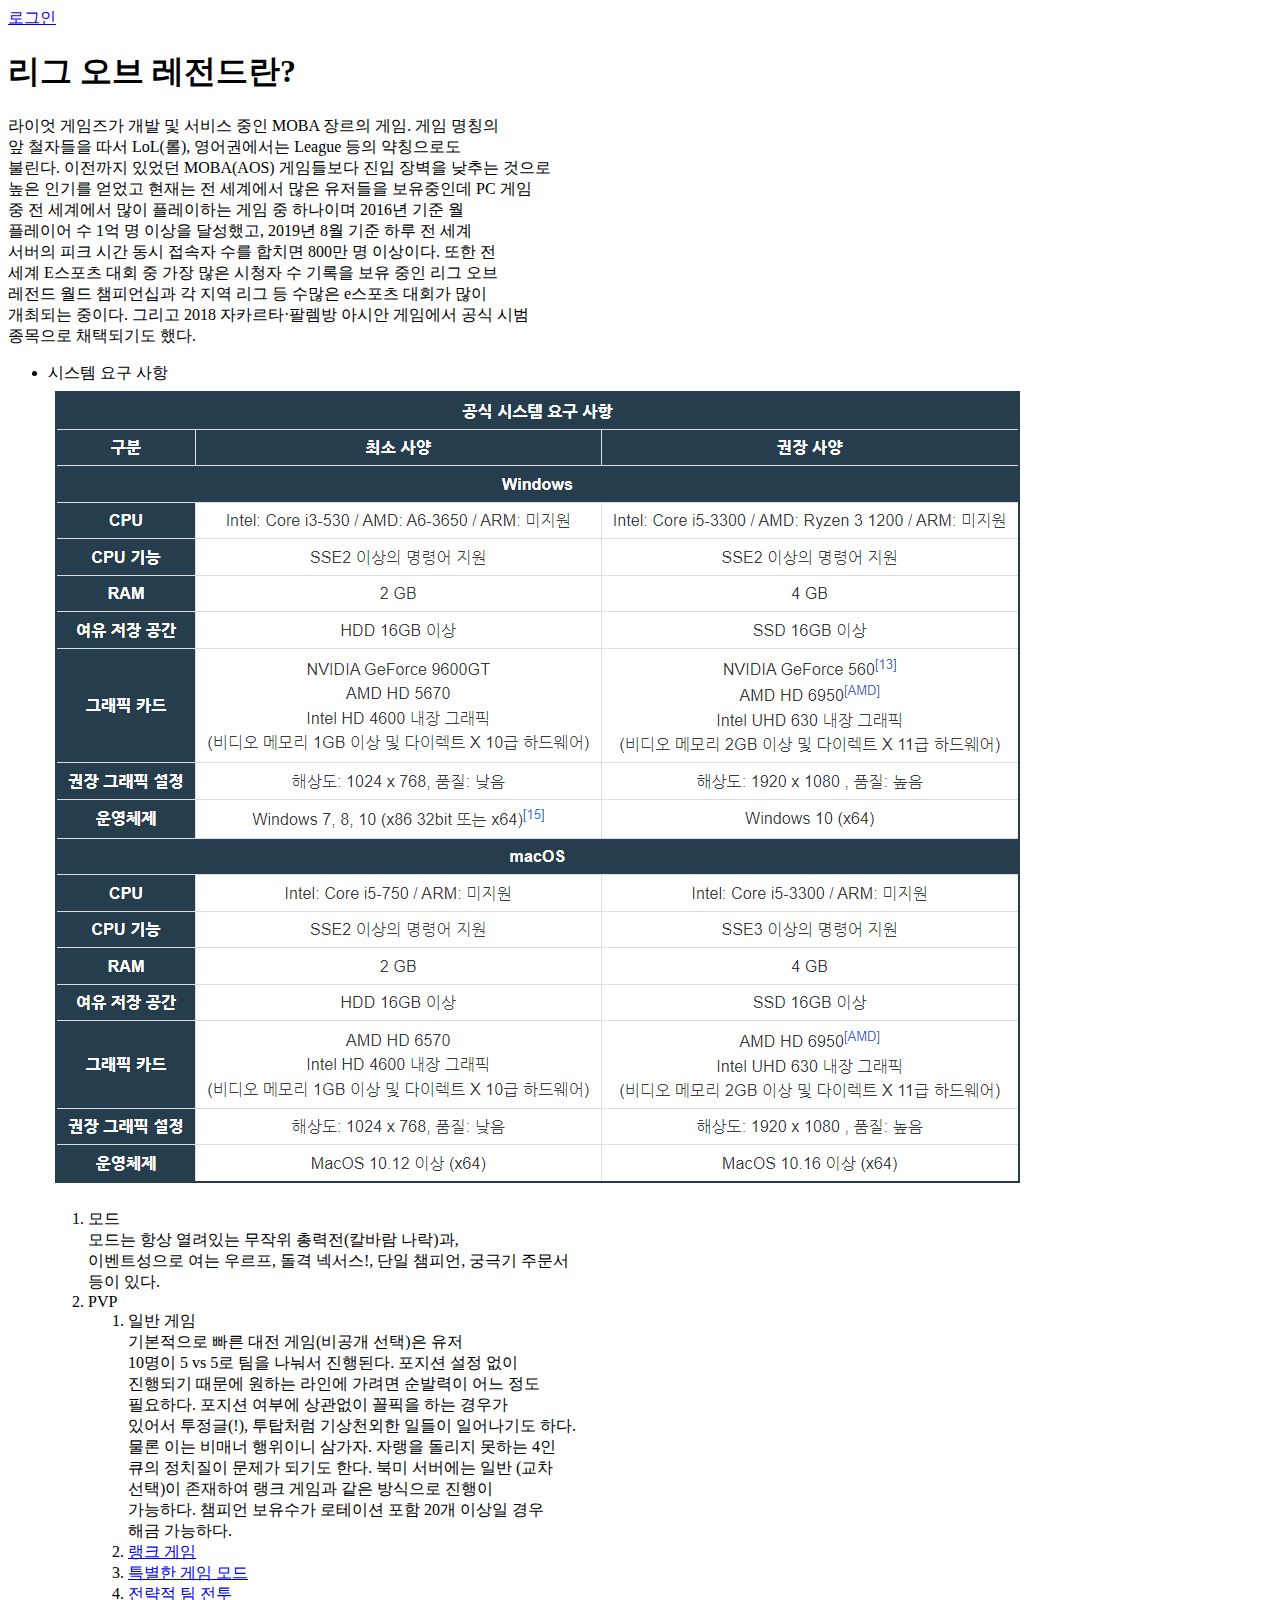
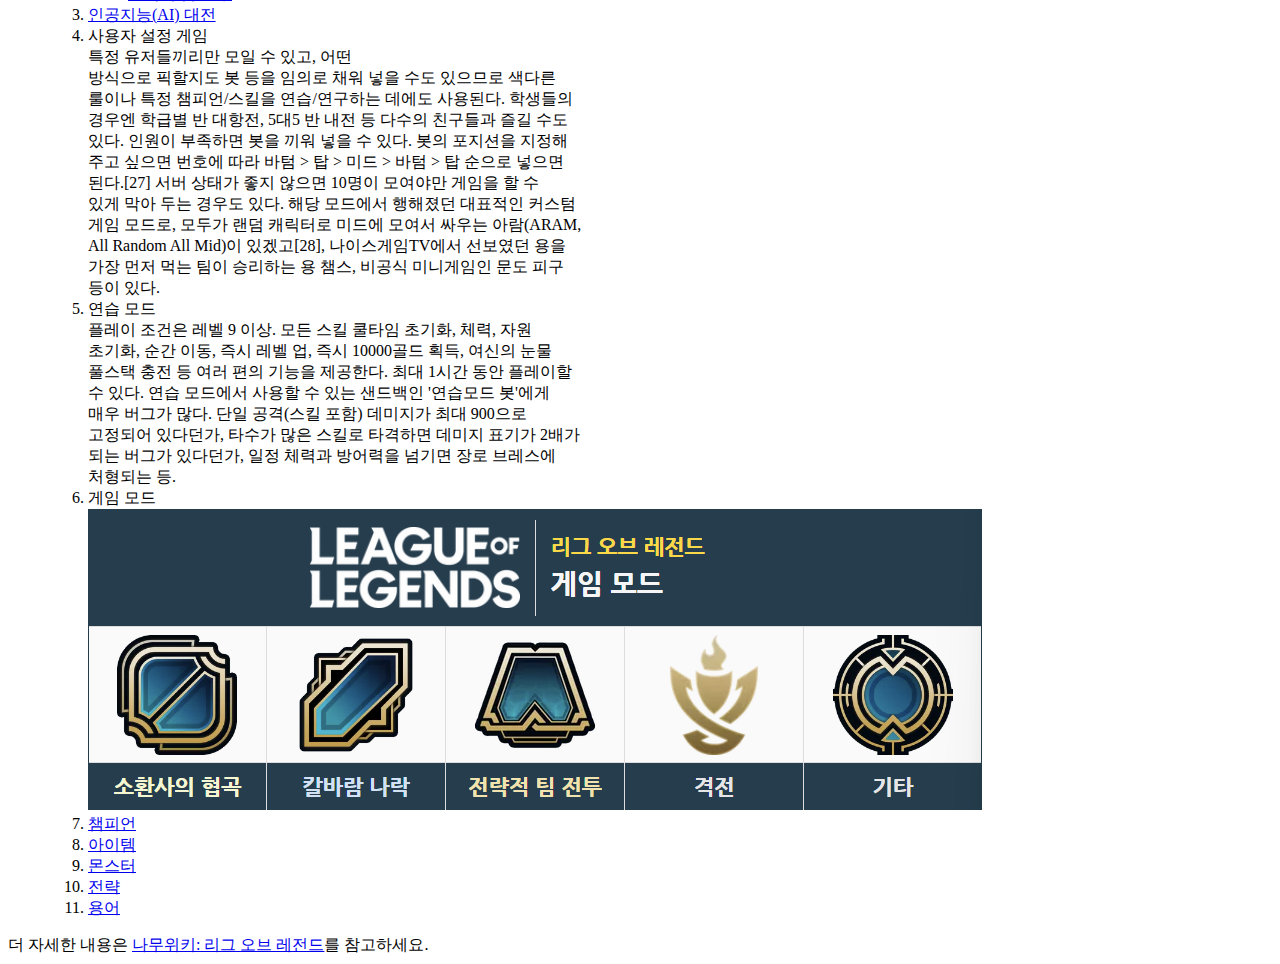
<file: index.html>
<!DOCTYPE html>
<html lang="ko">
  <head>
    <meta charset="UTF-8" />
    <meta http-equiv="X-UA-Compatible" content="IE=edge" />
    <meta name="viewport" content="width=device-width, initial-scale=1.0" />
    <title>리그 오브 레전드</title>
  </head>
  <body>
    <div class="all">
      <header>
        <a href="./login.html">로그인</a>
      </header>
      <section>
        <h1>리그 오브 레전드란?</h1>
        <p>
          라이엇 게임즈가 개발 및 서비스 중인 MOBA 장르의 게임. 게임 명칭의
          <br />
          앞 철자들을 따서 LoL(롤), 영어권에서는 League 등의 약칭으로도 <br />
          불린다. 이전까지 있었던 MOBA(AOS) 게임들보다 진입 장벽을 낮추는 것으로
          <br />
          높은 인기를 얻었고 현재는 전 세계에서 많은 유저들을 보유중인데 PC 게임
          <br />
          중 전 세계에서 많이 플레이하는 게임 중 하나이며 2016년 기준 월 <br />
          플레이어 수 1억 명 이상을 달성했고, 2019년 8월 기준 하루 전 세계
          <br />
          서버의 피크 시간 동시 접속자 수를 합치면 800만 명 이상이다. 또한 전
          <br />
          세계 E스포츠 대회 중 가장 많은 시청자 수 기록을 보유 중인 리그 오브
          <br />
          레전드 월드 챔피언십과 각 지역 리그 등 수많은 e스포츠 대회가 많이
          <br />
          개최되는 중이다. 그리고 2018 자카르타·팔렘방 아시안 게임에서 공식 시범
          <br />
          종목으로 채택되기도 했다.
        </p>
        <ul>
          <li>
            시스템 요구 사항 <br />
            <img src="./시스템 요구 사항.png" alt="시스템 요구 사항" />
          </li>
        </ul>
        <ol>
          <ol>
            <li>
              모드<br />모드는 항상 열려있는 무작위 총력전(칼바람 나락)과,
              <br />
              이벤트성으로 여는 우르프, 돌격 넥서스!, 단일 챔피언, 궁극기 주문서
              <br />
              등이 있다.
            </li>
            <li>
              PVP
              <ol>
                <li>
                  일반 게임<br />기본적으로 빠른 대전 게임(비공개 선택)은 유저
                  <br />
                  10명이 5 vs 5로 팀을 나눠서 진행된다. 포지션 설정 없이 <br />
                  진행되기 때문에 원하는 라인에 가려면 순발력이 어느 정도 <br />
                  필요하다. 포지션 여부에 상관없이 꼴픽을 하는 경우가<br />
                  있어서 투정글(!), 투탑처럼 기상천외한 일들이 일어나기도 하다.
                  <br />
                  물론 이는 비매너 행위이니 삼가자. 자랭을 돌리지 못하는 4인<br />
                  큐의 정치질이 문제가 되기도 한다. 북미 서버에는 일반 (교차<br />
                  선택)이 존재하여 랭크 게임과 같은 방식으로 진행이<br />
                  가능하다. 챔피언 보유수가 로테이션 포함 20개 이상일 경우<br />
                  해금 가능하다.
                </li>
                <li>
                  <a
                    href="https://namu.wiki/w/%EB%A6%AC%EA%B7%B8%20%EC%98%A4%EB%B8%8C%20%EB%A0%88%EC%A0%84%EB%93%9C/%EB%9E%AD%ED%81%AC%20%EA%B2%8C%EC%9E%84"
                    >랭크 게임</a
                  >
                </li>
                <li>
                  <a
                    href="https://namu.wiki/w/%EB%A6%AC%EA%B7%B8%20%EC%98%A4%EB%B8%8C%20%EB%A0%88%EC%A0%84%EB%93%9C/%ED%8A%B9%EB%B3%84%ED%95%9C%20%EA%B2%8C%EC%9E%84%20%EB%AA%A8%EB%93%9C"
                    >특별한 게임 모드</a
                  >
                </li>
                <li>
                  <a
                    href="https://namu.wiki/w/%EB%A6%AC%EA%B7%B8%20%EC%98%A4%EB%B8%8C%20%EB%A0%88%EC%A0%84%EB%93%9C/%EC%A0%84%EB%9E%B5%EC%A0%81%20%ED%8C%80%20%EC%A0%84%ED%88%AC"
                    >전략적 팀 전투</a
                  >
                </li>
              </ol>
            </li>
            <li>
              <a
                href="https://namu.wiki/w/%EB%A6%AC%EA%B7%B8%20%EC%98%A4%EB%B8%8C%20%EB%A0%88%EC%A0%84%EB%93%9C/AI%20%EC%83%81%EB%8C%80%20%EB%8C%80%EC%A0%84"
                >인공지능(AI) 대전</a
              >
            </li>
            <li>
              사용자 설정 게임<br />특정 유저들끼리만 모일 수 있고, 어떤 <br />
              방식으로 픽할지도 봇 등을 임의로 채워 넣을 수도 있으므로 색다른<br />
              룰이나 특정 챔피언/스킬을 연습/연구하는 데에도 사용된다.
              학생들의<br />
              경우엔 학급별 반 대항전, 5대5 반 내전 등 다수의 친구들과 즐길
              수도<br />
              있다. 인원이 부족하면 봇을 끼워 넣을 수 있다. 봇의 포지션을
              지정해<br />
              주고 싶으면 번호에 따라 바텀 > 탑 > 미드 > 바텀 > 탑 순으로
              넣으면<br />
              된다.[27] 서버 상태가 좋지 않으면 10명이 모여야만 게임을 할 수<br />
              있게 막아 두는 경우도 있다. 해당 모드에서 행해졌던 대표적인
              커스텀<br />
              게임 모드로, 모두가 랜덤 캐릭터로 미드에 모여서 싸우는
              아람(ARAM,<br />
              All Random All Mid)이 있겠고[28], 나이스게임TV에서 선보였던
              용을<br />
              가장 먼저 먹는 팀이 승리하는 용 챔스, 비공식 미니게임인 문도
              피구<br />
              등이 있다.
            </li>
            <li>
              연습 모드<br />
              플레이 조건은 레벨 9 이상. 모든 스킬 쿨타임 초기화, 체력, 자원
              <br />
              초기화, 순간 이동, 즉시 레벨 업, 즉시 10000골드 획득, 여신의
              눈물<br />
              풀스택 충전 등 여러 편의 기능을 제공한다. 최대 1시간 동안
              플레이할<br />
              수 있다. 연습 모드에서 사용할 수 있는 샌드백인 '연습모드
              봇'에게<br />
              매우 버그가 많다. 단일 공격(스킬 포함) 데미지가 최대 900으로<br />
              고정되어 있다던가, 타수가 많은 스킬로 타격하면 데미지 표기가
              2배가<br />
              되는 버그가 있다던가, 일정 체력과 방어력을 넘기면 장로 브레스에<br />
              처형되는 등.
            </li>
            <li>
              게임 모드<br /><img src="./게임 모드.png" alt="게임 모드" />
            </li>
            <li>
              <a
                href="https://namu.wiki/w/%EB%A6%AC%EA%B7%B8%20%EC%98%A4%EB%B8%8C%20%EB%A0%88%EC%A0%84%EB%93%9C/%EC%B1%94%ED%94%BC%EC%96%B8"
                >챔피언</a
              >
            </li>
            <li>
              <a
                href="https://namu.wiki/w/%EB%A6%AC%EA%B7%B8%20%EC%98%A4%EB%B8%8C%20%EB%A0%88%EC%A0%84%EB%93%9C/%EC%95%84%EC%9D%B4%ED%85%9C"
                >아이템</a
              >
            </li>
            <li>
              <a
                href="https://namu.wiki/w/%EB%A6%AC%EA%B7%B8%20%EC%98%A4%EB%B8%8C%20%EB%A0%88%EC%A0%84%EB%93%9C/%EB%AA%AC%EC%8A%A4%ED%84%B0"
                >몬스터</a
              >
            </li>
            <li>
              <a
                href="https://namu.wiki/w/%EB%A6%AC%EA%B7%B8%20%EC%98%A4%EB%B8%8C%20%EB%A0%88%EC%A0%84%EB%93%9C/%EC%A0%84%EB%9E%B5"
                >전략</a
              >
            </li>
            <li>
              <a
                href="https://namu.wiki/w/%EB%A6%AC%EA%B7%B8%20%EC%98%A4%EB%B8%8C%20%EB%A0%88%EC%A0%84%EB%93%9C/%EC%9A%A9%EC%96%B4"
                >용어</a
              >
            </li>
          </ol>
        </ol>
      </section>
      <footer>
        더 자세한 내용은
        <a
          href="https://namu.wiki/w/%EB%A6%AC%EA%B7%B8%20%EC%98%A4%EB%B8%8C%20%EB%A0%88%EC%A0%84%EB%93%9C"
          >나무위키: 리그 오브 레전드</a
        >를 참고하세요.
      </footer>
    </div>
  </body>
</html>
</file>
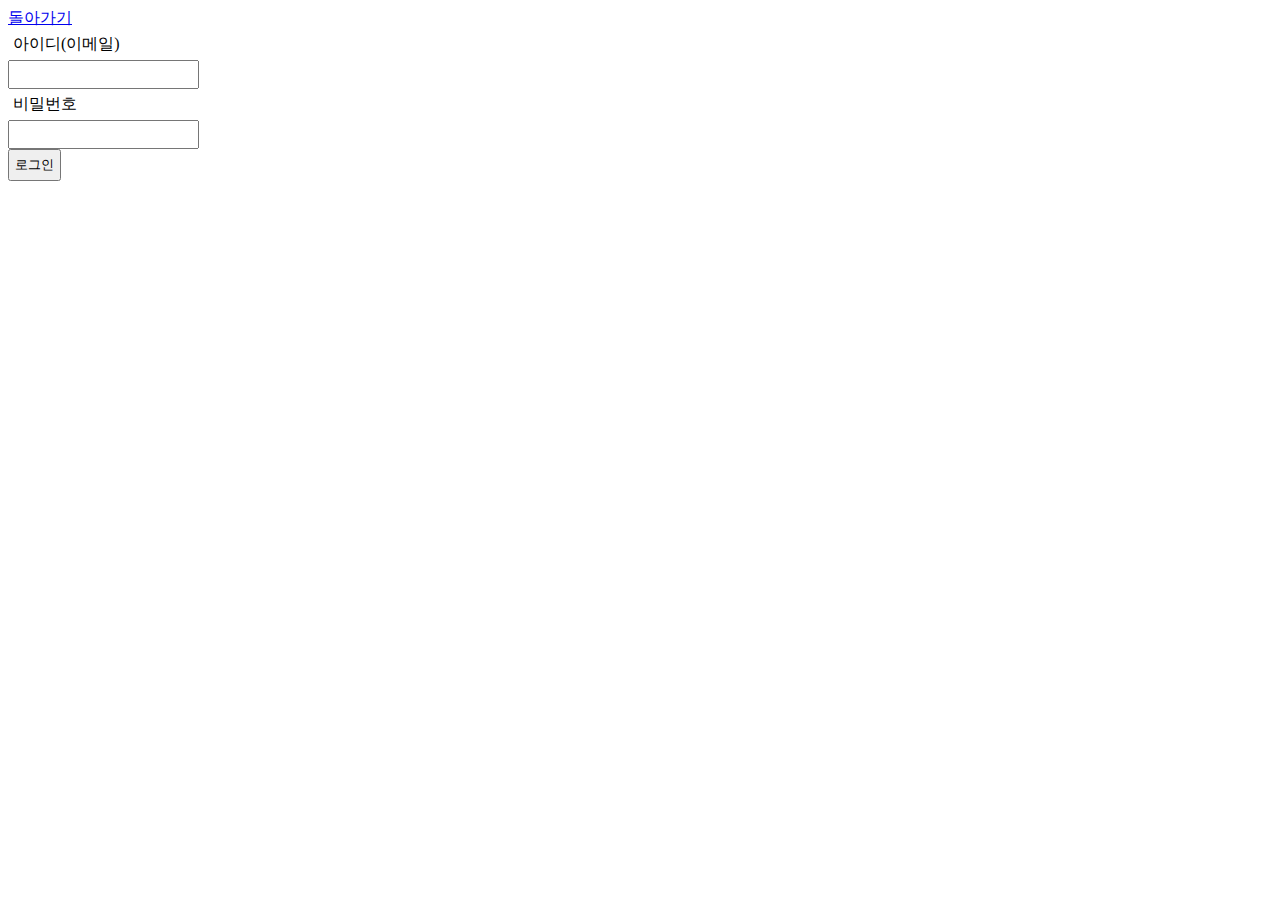
<file: login.html>
<!DOCTYPE html>
<html lang=kon">
<head>
    <meta charset="UTF-8">
    <meta http-equiv="X-UA-Compatible" content="IE=edge">
    <meta name="viewport" content="width=device-width, initial-scale=1.0">
    <title>로그인창</title>
    <link rel="stylesheet" href="./login.css">
</head>
<body>
    <section>
        <header><a href="./index.html">돌아가기</a></header>
        <form class="lolLogin">
            <label class="login" for="id-email">아이디(이메일)</label>
            <input class="login" type="text" name="id-email">
            <label class="login" for="pw">비밀번호</label>
            <input class="login" type="password" name="pw">
            <button class="login" type="submit" name="button">로그인</button>
        </form>
    </section>
</body>
</html>
</file>
<file: login.css>
.login {
  display: block;
  padding: 5px;
}
</file>
